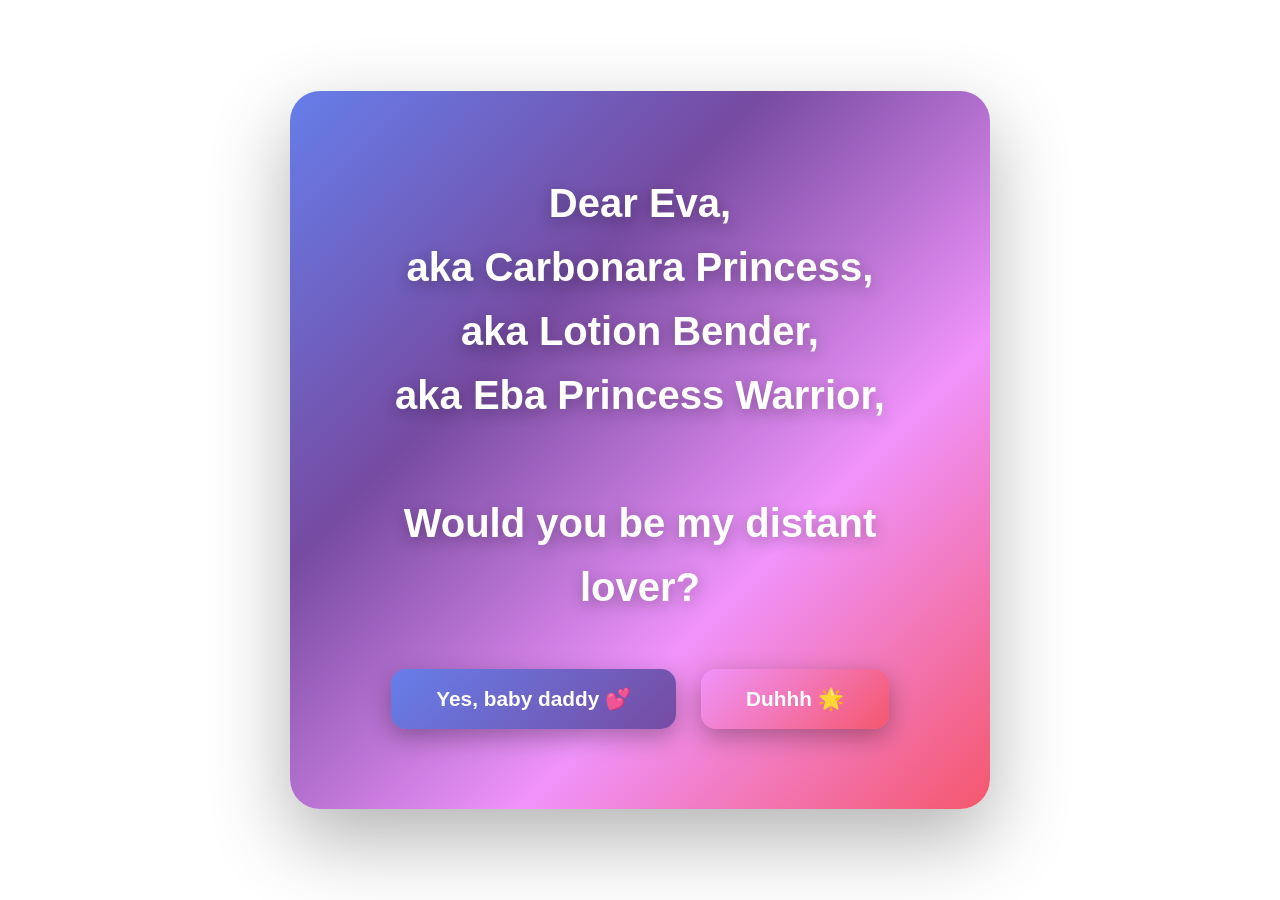
<file: index.html>
<!DOCTYPE html>
<html lang="en">
<head>
    <meta charset="UTF-8">
    <meta name="viewport" content="width=device-width, initial-scale=1.0">
    <title>Will you be my distant lover? 💕</title>
    <link rel="stylesheet" href="style.css">
</head>
<body>
    <div id="confetti"></div>
    
    <div class="proposal-container">
        <h1>Dear Eva,<br>
        aka Carbonara Princess,<br>
        aka Lotion Bender,<br>
        aka Eba Princess Warrior,<br>
        <br>
        Would you be my distant lover?</h1>
        
        <div class="button-group">
            <button class="yes-btn" onclick="window.location.href='yes.html'">Yes, baby daddy 💕</button>
            <button class="duhhh-btn" onclick="window.location.href='duhhh.html'">Duhhh 🌟</button>
        </div>
    </div>
</body>
</html>
</file>
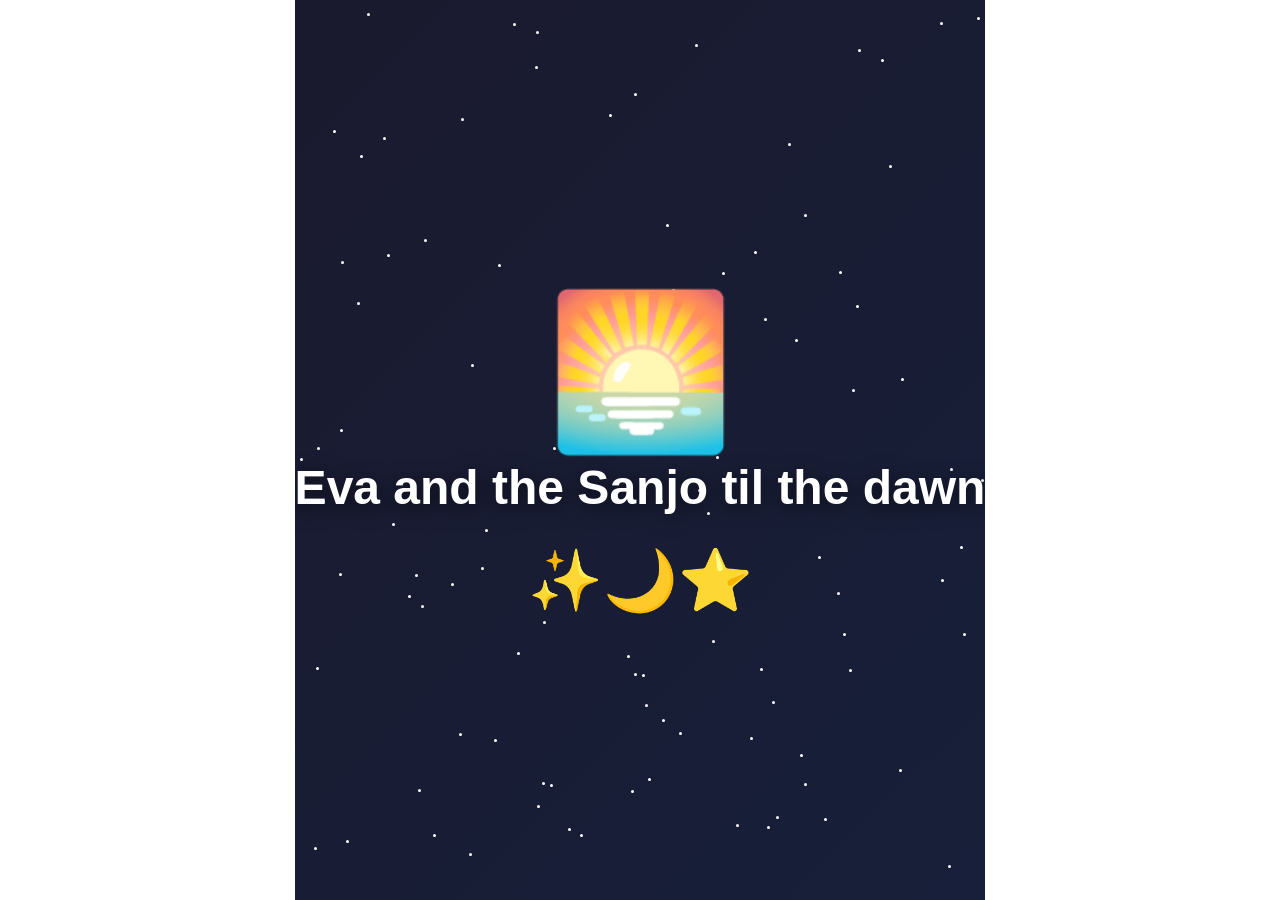
<file: duhhh.html>
<!DOCTYPE html>
<html lang="en">
<head>
    <meta charset="UTF-8">
    <meta name="viewport" content="width=device-width, initial-scale=1.0">
    <title>Eva and the Sanjo til the dawn 🌅</title>
    <link rel="stylesheet" href="style.css">
</head>
<body>
    <div id="confetti"></div>
    
    <div class="sanjo-celebration">
        <div class="stars" id="stars"></div>
        
        <div class="sanjo-content">
            <div class="dawn-emoji">🌅</div>
            <h1>Eva and the Sanjo til the dawn</h1>
            <div style="font-size: 60px; margin-top: 30px;">✨🌙⭐</div>
        </div>
    </div>

    <script src="confetti.js"></script>
    <script>
        // Create stars
        function createStars() {
            const starsContainer = document.getElementById('stars');
            for (let i = 0; i < 100; i++) {
                const star = document.createElement('div');
                star.classList.add('star');
                star.style.left = Math.random() * 100 + '%';
                star.style.top = Math.random() * 100 + '%';
                star.style.animationDelay = Math.random() * 3 + 's';
                starsContainer.appendChild(star);
            }
        }

        // Trigger effects on load
        window.addEventListener('load', () => {
            createStars();
            createConfetti(80);
            // Create more confetti in waves
            setInterval(() => {
                createConfetti(15);
            }, 2500);
        });
    </script>
</body>
</html>
</file>
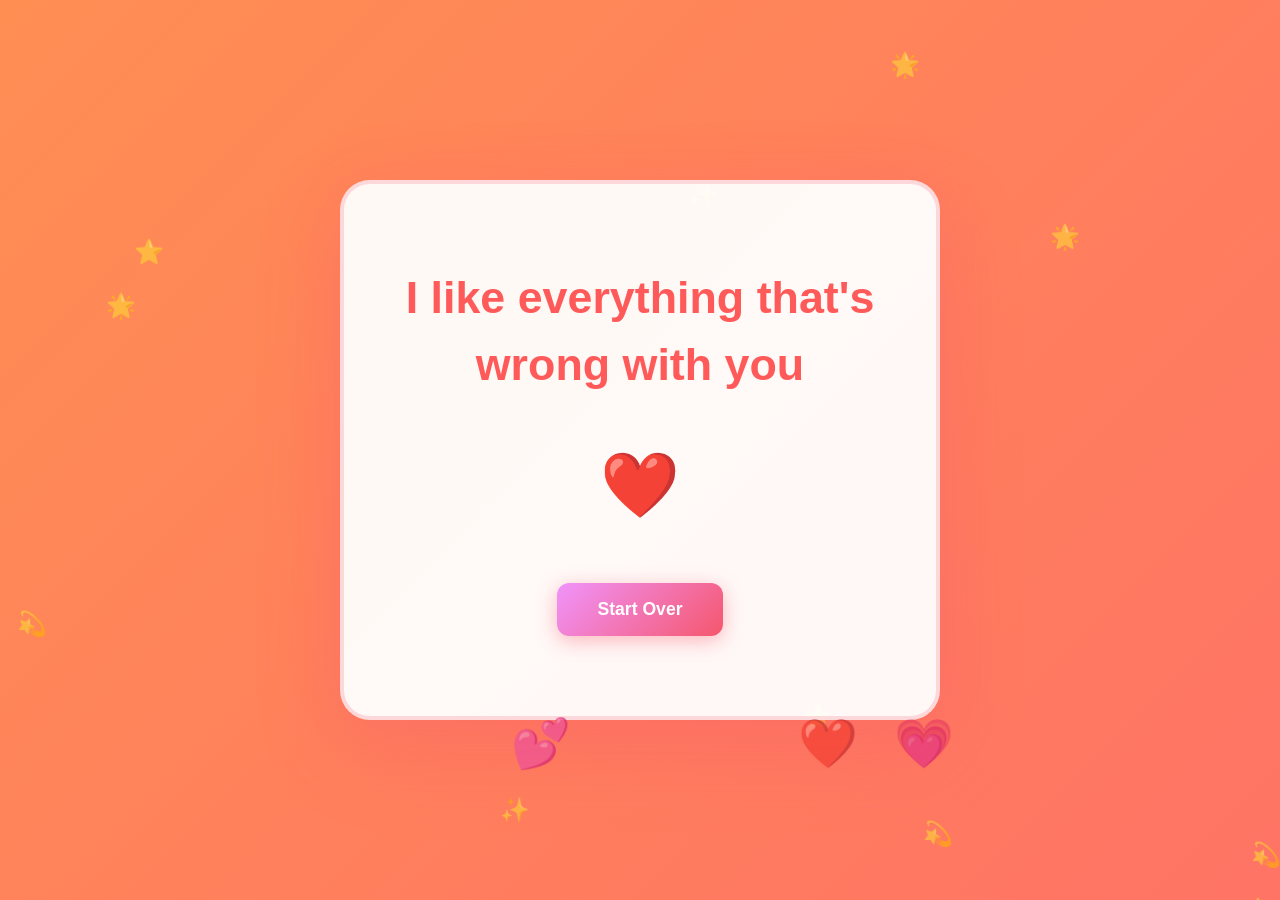
<file: response.html>
<!DOCTYPE html>
<html lang="en">
<head>
    <meta charset="UTF-8">
    <meta name="viewport" content="width=device-width, initial-scale=1.0">
    <title>I Like Everything That's Wrong With You</title>
    <style>
        * {
            margin: 0;
            padding: 0;
            box-sizing: border-box;
        }

        body {
            font-family: 'Arial', sans-serif;
            background: linear-gradient(-45deg, #f093fb, #f5576c, #ff6b6b, #ff8e53);
            background-size: 400% 400%;
            min-height: 100vh;
            display: flex;
            justify-content: center;
            align-items: center;
            animation: gradientShift 15s ease infinite;
            overflow: hidden;
        }

        @keyframes gradientShift {
            0% { background-position: 0% 50%; }
            50% { background-position: 100% 50%; }
            100% { background-position: 0% 50%; }
        }

        /* Particle background */
        .particles {
            position: fixed;
            top: 0;
            left: 0;
            width: 100%;
            height: 100%;
            pointer-events: none;
            z-index: 0;
        }

        .particle {
            position: absolute;
            pointer-events: none;
        }

        .container {
            text-align: center;
            background: rgba(255, 255, 255, 0.95);
            padding: 80px 50px;
            border-radius: 30px;
            box-shadow: 0 30px 80px rgba(245, 87, 108, 0.3), 0 0 60px rgba(255, 107, 107, 0.2);
            max-width: 600px;
            animation: slideInScale 1s cubic-bezier(0.34, 1.56, 0.64, 1);
            position: relative;
            z-index: 10;
            border: 4px solid rgba(245, 87, 108, 0.2);
        }

        @keyframes slideInScale {
            from {
                opacity: 0;
                transform: translateY(-60px) scale(0.7) rotateX(20deg);
            }
            to {
                opacity: 1;
                transform: translateY(0) scale(1) rotateX(0);
            }
        }

        h1 {
            color: #ff5a5a;
            font-size: 2.8em;
            margin-bottom: 30px;
            line-height: 1.5;
            animation: textGlow 2.5s ease-in-out infinite;
        }

        @keyframes textGlow {
            0%, 100% { 
                text-shadow: 0 0 10px rgba(255, 107, 107, 0.5);
                transform: scale(1);
            }
            50% { 
                text-shadow: 0 0 30px rgba(255, 107, 107, 0.8);
                transform: scale(1.02);
            }
        }

        .heart-emoji {
            font-size: 4em;
            display: inline-block;
            animation: heartBeat 0.6s ease-in-out infinite;
            margin: 20px 0;
        }

        @keyframes heartBeat {
            0%, 100% { transform: scale(1); }
            25% { transform: scale(1.3); }
            50% { transform: scale(1); }
        }

        .heart-float {
            position: absolute;
            font-size: 3em;
            opacity: 0.8;
            animation: floatUp 3s ease-in infinite;
        }

        @keyframes floatUp {
            0% {
                transform: translateY(0) translateX(0) scale(1);
                opacity: 1;
            }
            100% {
                transform: translateY(-100px) translateX(20px) scale(0.5);
                opacity: 0;
            }
        }

        .button-group {
            margin-top: 40px;
            display: flex;
            justify-content: center;
            gap: 15px;
        }

        button {
            padding: 16px 40px;
            font-size: 1.1em;
            border: none;
            border-radius: 12px;
            cursor: pointer;
            transition: all 0.3s cubic-bezier(0.34, 1.56, 0.64, 1);
            font-weight: bold;
            position: relative;
            overflow: hidden;
        }

        button::before {
            content: '';
            position: absolute;
            top: 50%;
            left: 50%;
            width: 0;
            height: 0;
            background: rgba(255, 255, 255, 0.5);
            border-radius: 50%;
            transform: translate(-50%, -50%);
            transition: width 0.6s, height 0.6s;
        }

        button:hover::before {
            width: 300px;
            height: 300px;
        }

        .start-over-btn {
            background: linear-gradient(135deg, #f093fb 0%, #f5576c 100%);
            color: white;
            box-shadow: 0 5px 20px rgba(245, 87, 108, 0.4);
        }

        .start-over-btn:hover {
            transform: translateY(-5px) scale(1.08);
            box-shadow: 0 12px 35px rgba(245, 87, 108, 0.6);
        }

        /* Sparkle effect */
        .sparkle {
            position: absolute;
            pointer-events: none;
        }

        @keyframes sparkle {
            0% {
                opacity: 1;
                transform: scale(1) rotate(0deg);
            }
            100% {
                opacity: 0;
                transform: scale(0) rotate(360deg) translateY(-30px);
            }
        }

        /* Pulsing stars */
        .star {
            position: absolute;
            font-size: 1.5em;
            opacity: 0.6;
            animation: pulse 1.5s ease-in-out infinite;
        }

        @keyframes pulse {
            0%, 100% { opacity: 0.3; transform: scale(1); }
            50% { opacity: 1; transform: scale(1.3); }
        }
    </style>
</head>
<body>
    <div class="particles" id="particles"></div>
    
    <div class="container">
        <h1>I like everything that's wrong with you</h1>
        <div class="heart-emoji" id="mainHeart">❤️</div>
        
        <div class="button-group">
            <button class="start-over-btn" onclick="goHome()">Start Over</button>
        </div>
    </div>

    <script>
        // Create floating hearts
        function createFloatingHearts() {
            const container = document.querySelector('.container');
            const colors = ['❤️', '💕', '💖', '💗', '💝'];
            
            setInterval(() => {
                const heart = document.createElement('div');
                heart.className = 'heart-float';
                heart.innerHTML = colors[Math.floor(Math.random() * colors.length)];
                heart.style.left = Math.random() * 100 + '%';
                heart.style.top = '100%';
                heart.style.animationDuration = (2 + Math.random() * 1) + 's';
                container.appendChild(heart);
                
                setTimeout(() => heart.remove(), 3000);
            }, 300);
        }

        // Create sparkles on mouse move
        document.addEventListener('mousemove', (e) => {
            if (Math.random() > 0.95) {
                const sparkle = document.createElement('div');
                sparkle.className = 'sparkle';
                sparkle.innerHTML = '✨';
                sparkle.style.left = e.clientX + 'px';
                sparkle.style.top = e.clientY + 'px';
                sparkle.style.fontSize = (10 + Math.random() * 20) + 'px';
                sparkle.style.animation = `sparkle ${1 + Math.random() * 0.5}s ease-out forwards`;
                document.body.appendChild(sparkle);
                
                setTimeout(() => sparkle.remove(), 1500);
            }
        });

        // Create background particles
        function createParticles() {
            const particles = document.getElementById('particles');
            const symbols = ['✨', '⭐', '💫', '🌟'];
            
            for (let i = 0; i < 12; i++) {
                const star = document.createElement('div');
                star.className = 'star';
                star.innerHTML = symbols[Math.floor(Math.random() * symbols.length)];
                star.style.left = Math.random() * 100 + '%';
                star.style.top = Math.random() * 100 + '%';
                star.style.animationDelay = Math.random() * 2 + 's';
                particles.appendChild(star);
            }
        }

        function goHome() {
            window.location.href = 'index.html';
        }

        // Initialize
        createParticles();
        createFloatingHearts();
    </script>
</body>
</html>
</file>
<file: style.css>
* {
    margin: 0;
    padding: 0;
    box-sizing: border-box;
}

body {
    font-family: 'Arial', sans-serif;
    min-height: 100vh;
    display: flex;
    justify-content: center;
    align-items: center;
    overflow: hidden;
}

/* Proposal page styles */
.proposal-container {
    text-align: center;
    background: linear-gradient(135deg, #667eea, #764ba2, #f093fb, #f5576c);
    padding: 80px 50px;
    border-radius: 30px;
    box-shadow: 0 30px 80px rgba(0, 0, 0, 0.3);
    max-width: 700px;
    animation: slideIn 1s cubic-bezier(0.34, 1.56, 0.64, 1);
    position: relative;
    z-index: 10;
}

@keyframes slideIn {
    from {
        opacity: 0;
        transform: translateY(-50px) scale(0.8);
    }
    to {
        opacity: 1;
        transform: translateY(0) scale(1);
    }
}

.proposal-container h1 {
    color: white;
    font-size: 2.5em;
    margin-bottom: 50px;
    line-height: 1.6;
    text-shadow: 0 4px 15px rgba(0, 0, 0, 0.3);
    animation: textWave 3s ease-in-out infinite;
}

@keyframes textWave {
    0%, 100% { 
        text-shadow: 0 4px 15px rgba(0, 0, 0, 0.3);
        transform: scale(1);
    }
    50% { 
        text-shadow: 0 8px 25px rgba(0, 0, 0, 0.5);
        transform: scale(1.02);
    }
}

.button-group {
    display: flex;
    gap: 25px;
    justify-content: center;
    flex-wrap: wrap;
    position: relative;
    z-index: 5;
}

button {
    padding: 18px 45px;
    font-size: 1.3em;
    border: none;
    border-radius: 15px;
    cursor: pointer;
    transition: all 0.4s cubic-bezier(0.34, 1.56, 0.64, 1);
    font-weight: bold;
    position: relative;
    overflow: hidden;
    box-shadow: 0 8px 25px rgba(0, 0, 0, 0.3);
}

button::before {
    content: '';
    position: absolute;
    top: 50%;
    left: 50%;
    width: 0;
    height: 0;
    background: rgba(255, 255, 255, 0.6);
    border-radius: 50%;
    transform: translate(-50%, -50%);
    transition: width 0.7s, height 0.7s;
}

button:hover::before {
    width: 350px;
    height: 350px;
}

.yes-btn {
    background: linear-gradient(135deg, #667eea 0%, #764ba2 100%);
    color: white;
    position: relative;
}

.yes-btn:hover {
    transform: translateY(-8px) scale(1.12);
    box-shadow: 0 15px 40px rgba(102, 126, 234, 0.6);
}

.yes-btn:active {
    transform: scale(0.95);
}

.duhhh-btn {
    background: linear-gradient(135deg, #f093fb 0%, #f5576c 100%);
    color: white;
    position: relative;
}

.duhhh-btn:hover {
    transform: translateY(-8px) scale(1.12);
    box-shadow: 0 15px 40px rgba(245, 87, 108, 0.6);
}

.duhhh-btn:active {
    transform: scale(0.95);
}

/* Yes celebration styles */
.yes-celebration {
    background: linear-gradient(135deg, #667eea, #764ba2, #f093fb, #f5576c);
    background-size: 400% 400%;
    min-height: 100vh;
    display: flex;
    justify-content: center;
    align-items: center;
    animation: gradientShift 15s ease infinite;
    position: relative;
    overflow: hidden;
}

@keyframes gradientShift {
    0% { background-position: 0% 50%; }
    50% { background-position: 100% 50%; }
    100% { background-position: 0% 50%; }
}

.king-queen {
    text-align: center;
    font-size: 150px;
    display: flex;
    align-items: center;
    justify-content: center;
    gap: 30px;
    animation: bounce 2s ease-in-out infinite;
    position: relative;
    z-index: 10;
}

.king, .queen {
    animation: bobbing 3s ease-in-out infinite;
}

.queen {
    animation-delay: 0.5s;
}

@keyframes bobbing {
    0%, 100% {
        transform: translateY(0px) scale(1);
    }
    50% {
        transform: translateY(-30px) scale(1.1);
    }
}

@keyframes bounce {
    0%, 100% {
        transform: scale(1);
    }
    50% {
        transform: scale(1.05);
    }
}

.message {
    position: absolute;
    font-size: 2.5em;
    color: white;
    text-shadow: 0 4px 20px rgba(0, 0, 0, 0.4);
    font-weight: bold;
    animation: messageGlow 2s ease-in-out infinite;
    white-space: nowrap;
    top: 30%;
}

@keyframes messageGlow {
    0%, 100% {
        text-shadow: 0 4px 20px rgba(0, 0, 0, 0.4);
        transform: scale(1);
    }
    50% {
        text-shadow: 0 8px 30px rgba(255, 255, 255, 0.8);
        transform: scale(1.05);
    }
}

/* Duhhh celebration styles */
.sanjo-celebration {
    background: linear-gradient(135deg, #1a1a2e, #16213e, #0f3460, #533483);
    background-size: 400% 400%;
    min-height: 100vh;
    display: flex;
    justify-content: center;
    align-items: center;
    animation: gradientShift 15s ease infinite;
    position: relative;
    overflow: hidden;
}

.stars {
    position: absolute;
    width: 100%;
    height: 100%;
    top: 0;
    left: 0;
}

.star {
    position: absolute;
    width: 3px;
    height: 3px;
    background: white;
    border-radius: 50%;
    animation: twinkle 3s infinite;
}

@keyframes twinkle {
    0%, 100% {
        opacity: 0.3;
    }
    50% {
        opacity: 1;
    }
}

.sanjo-content {
    text-align: center;
    position: relative;
    z-index: 10;
    animation: fadeIn 1s ease-in;
}

@keyframes fadeIn {
    from {
        opacity: 0;
    }
    to {
        opacity: 1;
    }
}

.sanjo-content h1 {
    font-size: 3em;
    color: white;
    text-shadow: 0 4px 20px rgba(0, 0, 0, 0.6);
    margin-bottom: 30px;
    animation: titleGlow 2s ease-in-out infinite;
}

@keyframes titleGlow {
    0%, 100% {
        text-shadow: 0 4px 20px rgba(0, 0, 0, 0.6);
        transform: scale(1);
    }
    50% {
        text-shadow: 0 8px 30px rgba(147, 112, 219, 0.8);
        transform: scale(1.05);
    }
}

.dawn-emoji {
    font-size: 150px;
    animation: sunrise 4s ease-in-out infinite;
}

@keyframes sunrise {
    0% {
        transform: translateY(50px) rotate(0deg);
        opacity: 0;
    }
    50% {
        opacity: 1;
    }
    100% {
        transform: translateY(-50px) rotate(0deg);
        opacity: 0;
    }
}

/* Confetti styles */
#confetti {
    position: fixed;
    top: 0;
    left: 0;
    width: 100%;
    height: 100%;
    pointer-events: none;
    z-index: 5;
}

.confetti {
    position: fixed;
    pointer-events: none;
    animation: fall linear forwards;
}

@keyframes fall {
    to {
        transform: translateY(100vh) rotate(720deg);
        opacity: 0;
    }
}

/* Responsive */
@media (max-width: 768px) {
    .proposal-container h1 {
        font-size: 1.8em;
        margin-bottom: 30px;
    }

    .button-group {
        gap: 15px;
    }

    button {
        padding: 15px 30px;
        font-size: 1.1em;
    }

    .king-queen {
        font-size: 100px;
        gap: 15px;
    }

    .message {
        font-size: 1.8em;
    }

    .sanjo-content h1 {
        font-size: 2em;
    }

    .dawn-emoji {
        font-size: 100px;
    }
}
</file>
